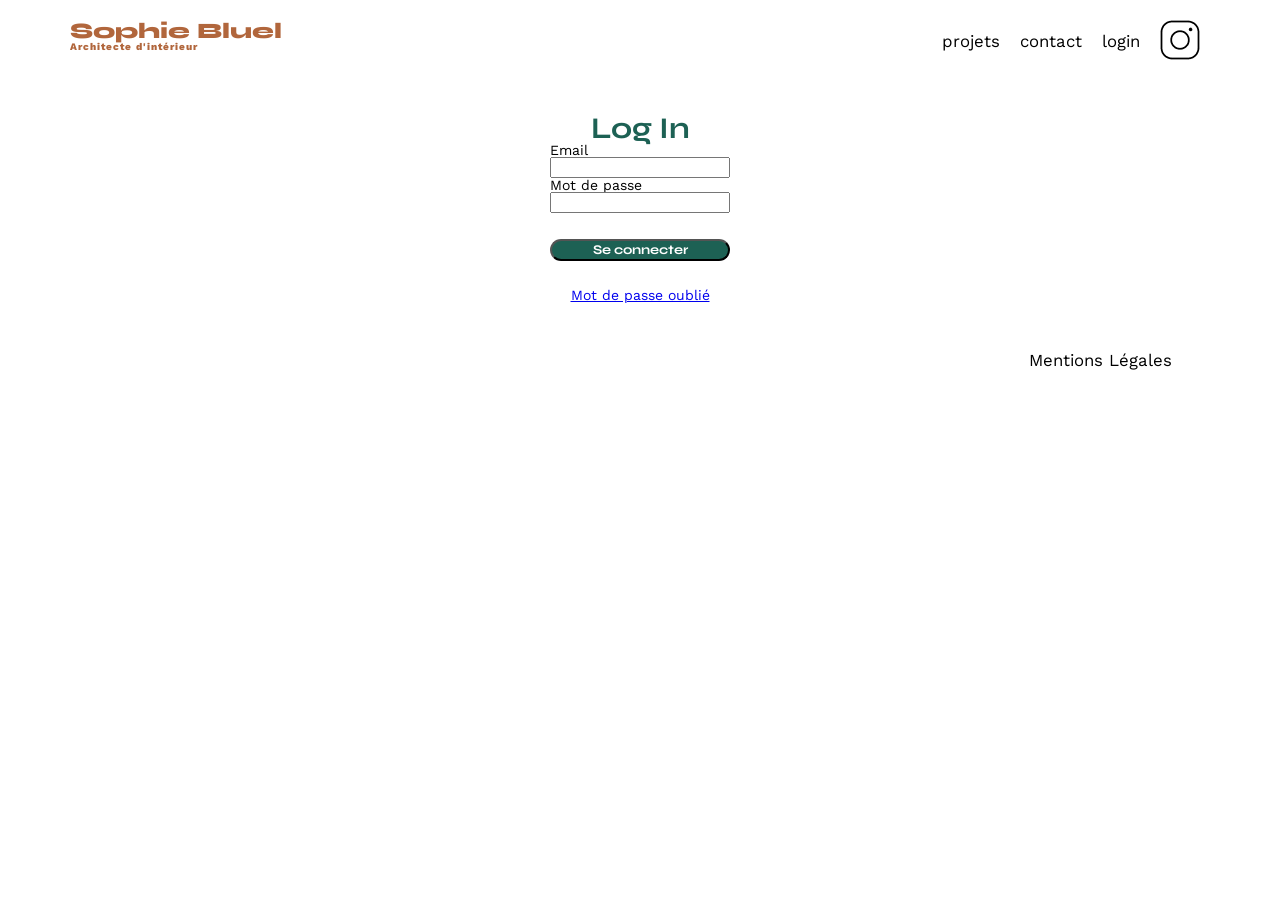
<file: FrontEnd/login.html>
<!DOCTYPE html>
<html lang="fr">
<head>
    <meta charset="UTF-8">
	<title>Sophie Bluel - Architecte d'intérieur</title>
	<meta name="viewport" content="width=device-width, initial-scale=1.0">
	<link rel="preconnect" href="https://fonts.googleapis.com">
	<link rel="preconnect" href="https://fonts.gstatic.com" crossorigin>
	<link href="https://fonts.googleapis.com/css2?family=Syne:wght@700;800&family=Work+Sans&display=swap" rel="stylesheet">
	<meta name="description" content="">
	<link rel="stylesheet" href="./assets/style.css">
</head>
<body id="body-login">
    <header id="header-top">
        <h1>Sophie Bluel <span>Architecte d'intérieur</span></h1>
        <nav>
            <ul>
                <li>projets</li>
                <li>contact</li>
                <li id="logout">login</li>
                <li><img src="./assets/icons/instagram.png" alt="Instagram"></li>
            </ul>
        </nav>
    </header>
    <main>
        <section id="login">
            <h2>Log In</h2>
            <form  method="post" id="loginForm">
                <label for="email">Email</label>
                <input type="email" name="email" id="email" required>
                <label for="password">Mot de passe</label>
                <input type="password" name="password" id="password" required>
                <input type="submit" value="Se connecter" id="loginBtn">
            </form>
            <p><a href="#">Mot de passe oublié</a></p>
        </section>
    </main>
    <footer>
        <nav>
            <ul>
                <li>Mentions Légales</li>
            </ul>
        </nav>
    </footer>

    <script type="module" src="./JS/login.js"></script>
</body>
</html>
</file>
<file: FrontEnd/assets/style.css>
/* http://meyerweb.com/eric/tools/css/reset/
   v2.0 | 20110126
   License: none (public domain)
*/

html, body, div, span, applet, object, iframe,
h1, h2, h3, h4, h5, h6, p, blockquote, pre,
a, abbr, acronym, address, big, cite, code,
del, dfn, em, img, ins, kbd, q, s, samp,
small, strike, strong, sub, sup, tt, var,
b, u, i, center,
dl, dt, dd, ol, ul, li,
fieldset, form, label, legend,
table, caption, tbody, tfoot, thead, tr, th, td,
article, aside, canvas, details, embed,
figure, figcaption, footer, header, hgroup,
menu, nav, output, ruby, section, summary,
time, mark, audio, video {
	margin: 0;
	padding: 0;
	border: 0;
	font-size: 100%;
	font: inherit;
	vertical-align: baseline;
}
/* HTML5 display-role reset for older browsers */
article, aside, details, figcaption, figure,
footer, header, hgroup, menu, nav, section {
	display: block;
}
body {
	line-height: 1;
}
ol, ul {
	list-style: none;
}
blockquote, q {
	quotes: none;
}
blockquote:before, blockquote:after,
q:before, q:after {
	content: '';
	content: none;
}
table {
	border-collapse: collapse;
	border-spacing: 0;
}
.material-symbols-outlined {
  font-variation-settings:
  'FILL' 0,
  'wght' 0,
  'GRAD' 0,
  'opsz' 24
}
/** end reset css**/
body {
	max-width: 1140px;
	margin:auto;
	font-family: 'Work Sans' ;
	font-size: 14px;
	padding-top: 60px;
}
#body-login {
	padding-top: 0;
}
header {
	display: flex;
	flex-direction: column;
}
#header-edit {
	position: fixed;
	top: 0;
	left: 0;
	z-index: 1000;
	/*display: none;*/
	display: flex;
	width: 100vw;
	padding: 20px 0;
	justify-content: center;
	align-items: center;
	margin: 0;
	background-color: black;
	color: white;
}
.edit {
	display: flex;
	flex-direction: row;
	gap: 12px;
	justify-content: center;
	color: white;
}
#header-top {
	display: flex;
	flex-flow: row nowrap;
	justify-content: space-between;
	margin-top: 20px;
}
section {
	margin: 50px 0
}

h1{
	display: flex;
	flex-direction: column;
	font-family: 'Syne';
	font-size: 22px;
	font-weight: 800;
	color: #B1663C
}

h1 > span {
	font-family: 'Work Sans';
	font-size:10px;
	letter-spacing: 0.1em;
;
}

h2{
	font-family: 'Syne';
	font-weight: 700;
	font-size: 30px;
	color: #1D6154
}
nav ul {
	display: flex;
	align-items: center;
	list-style-type: none;

}
nav li {
	padding: 0 10px;
	font-size: 1.2em;
}

li:hover {
	color: #B1663C;
}
nav a {
    text-decoration: none;
    color: inherit;
    cursor: pointer;
}

nav a:hover {
    color: #B1663C;
}
#introduction {
	display: flex;
	align-items: center;
}
#introduction figure {
	flex: 1
}
#introduction img {
	display: block;
	margin: auto;
	width: 80%;
}

#introduction article {
	flex: 1
}
#introduction h2 {
	margin-bottom: 1em;
}

#introduction p {
	margin-bottom: 0.5em;
}
#portfolio h2 {
	text-align: center;
	margin-bottom: 0.5em;
}
.project-title {
	margin-top: 8em;
	display: flex;
	flex-wrap: wrap;
	justify-content: center;
	align-items: baseline;
}
.modify {
	margin-left: 10px;
}
#login {
	display: flex;
	align-items: center;
	flex-flow: column wrap;
}
#loginForm {
	display: flex;
	flex-direction: column;
}
.filter-container {
	justify-content: center;
	margin: 2em 10em;
}
/* Style pour cacher les filtres */
.filter-container.hidden {
    display: none;
}
.filter-btn {
	font-family: 'Syne';
	font-weight: 700;
	color: 1D6154;
	background-color: white;
	margin : 2em 0.5em ;
	width: 170px;
	text-align: center;
	border-radius: 60px;
	padding: 0.5em;
}
.gallery {
	width: 100%;
	display: grid;
	grid-template-columns: 1fr 1fr 1fr;
	grid-column-gap: 20px;
	grid-row-gap: 20px;
}

.gallery img {
	width: 100%;

}
.modal {
	background-color: rgba(0,0,0,0.35);
	position: fixed;
	top: 18%;
	left: 0;
	/*right: 0;
	bottom: 0;*/
	width: 100%;
	z-index: 1000;
	visibility: visible;
	display: flex;
}

.overlay {
	background:rgba(240, 235, 235, 0);
	position: absolute;
	width: 100%;
	height: 100%;
}
.modal-content {
	border-radius: 8px;
	background-color: white;
	max-width: 42vw;
	/*max-height: 80vh;*/
	margin: auto;
	/*padding: auto;*/
	flex: 1;
	position: relative;
	
}
.modal-close {
	position: absolute;
	top: 0;
	right: 0;
	padding: 15px;
	margin-right: 15px;
	margin-top: 16px;
	cursor: pointer;
}
.modal-return {
	position: absolute;
	top: 0;
	left: 0;
	padding: 15px;
	margin-left: 15px;
	margin-top: 16px;
	cursor: pointer;
}
.modal-header {
	display: flex;
	justify-content: center;
	padding: 30px;
}
.modal-gallery {
	max-width: 48vw;
	display: grid;
	grid-template-columns: 1fr 1fr 1fr 1fr 1fr;
	grid-column-gap: 10px;
	grid-row-gap: 25px;
	padding: 0 7vw;
}
.modal-gallery img {
	width: 100%;
	max-width: 80vw;
	max-height: 80vh;
	object-fit: cover;
	
}
.modal-footer {
	display: flex;
	justify-content: center;
	padding: 20px;
}
.modal-adding {
	display: flex;
	flex-direction: column;
	justify-content: center;
	align-items: center;
}
.addImg {
	display: flex;
	flex-direction: column;
	justify-content: center;
	align-items: center;
	width: 420px;
	height: 150px;
	background-color: #E8F1F6;
}
.addImg i {
	margin-bottom: 50px;
	color: #c4c8cf;
}
.modal-adding form {
	display: flex;
	flex-direction: column;
	
}
.modal-adding label {
	font-weight: 900;
	margin: 10px 0 5px 0;
}
.modal-adding input {
	box-shadow: #f0e3e3 5px 10px 5px;	
}
#title, #category{
	width: 420px;
	height: 40px;
	margin-bottom: 10px;
}
#modalAddingImg, #modalGallery {
	display: none;
}
.modal-img + i {
	font-size: 50px;
	color: white;
	background-color: black;
	z-index: 1000;
	position: fixed;
	top: 190px;
	right: 845px;
	height: 15px;
	width: 12px;
}
.fa-image {
	font-size: 4em;
}
#contact {
	width: 50%;
	margin: auto;
}
#contact > * {
	text-align: center;

}
#contact h2{
	margin-bottom: 20px;
}
#contact form {
	text-align: left;
	margin-top:30px;
	display: flex;
	flex-direction: column;
}

#contact input {
	height: 50px;
	font-size: 1.2em;
	border: none;
	box-shadow: 0px 4px 14px rgba(0, 0, 0, 0.09);
}
#contact label {
	margin: 2em 0 1em 0;
}
#contact textarea {
	border: none;
	box-shadow: 0px 4px 14px rgba(0, 0, 0, 0.09);
}

input[type="submit"]{
	font-family: 'Syne';
	font-weight: 700;
	color: white;
	background-color: #1D6154;
	margin : 2em auto ;
	width: 180px;
	text-align: center;
	border-radius: 60px ;
}

footer nav ul {
	display: flex;
	justify-content: flex-end;
	margin: 2em
}

/* Styles pour la modale d'ajout */
.modal-add-content {
	padding: 20px;
}

.modal-add-content form {
	display: flex;
	flex-direction: column;
	gap: 15px;
}

.upload-area {
	border: 2px dashed #ccc;
	padding: 20px;
	text-align: center;
	border-radius: 5px;
	background-color: #f8f9fa;
	min-height: 200px;
	display: flex;
	align-items: center;
	justify-content: center;
	position: relative;
}

.upload-content {
	display: flex;
	flex-direction: column;
	align-items: center;
	gap: 10px;
}

.upload-icon {
	font-size: 48px;
	color: #ccc;
}

.upload-area input[type="file"] {
	display: none;
}

.upload-label {
	cursor: pointer;
	color: #1D6154;
	font-weight: bold;
	background-color: #CBD6DC;
	padding: 10px 20px;
	border-radius: 25px;
	border: none;
	display: inline-block;
}

.upload-label:hover {
	background-color: #B1C2D1;
}

.upload-info {
	color: #666;
	font-size: 12px;
	margin: 0;
}

.image-preview {
	position: absolute;
	top: 0;
	left: 0;
	width: 100%;
	height: 100%;
	display: flex;
	align-items: center;
	justify-content: center;
	cursor: pointer;
	display: none;
}

.image-preview img {
	max-width: 90%;
	max-height: 180px;
	object-fit: contain;
	border-radius: 5px;
}

.delete-work-btn {
	position: absolute;
	top: 5px;
	right: 5px;
	background: black;
	color: white;
	border: none;
	padding: 5px;
	cursor: pointer;
	border-radius: 3px;
}

.modal-gallery figure {
	position: relative;
}

.filter-btn.active {
	background-color: #1D6154;
	color: white;
}

.modify {
	display: none;
}
</file>
